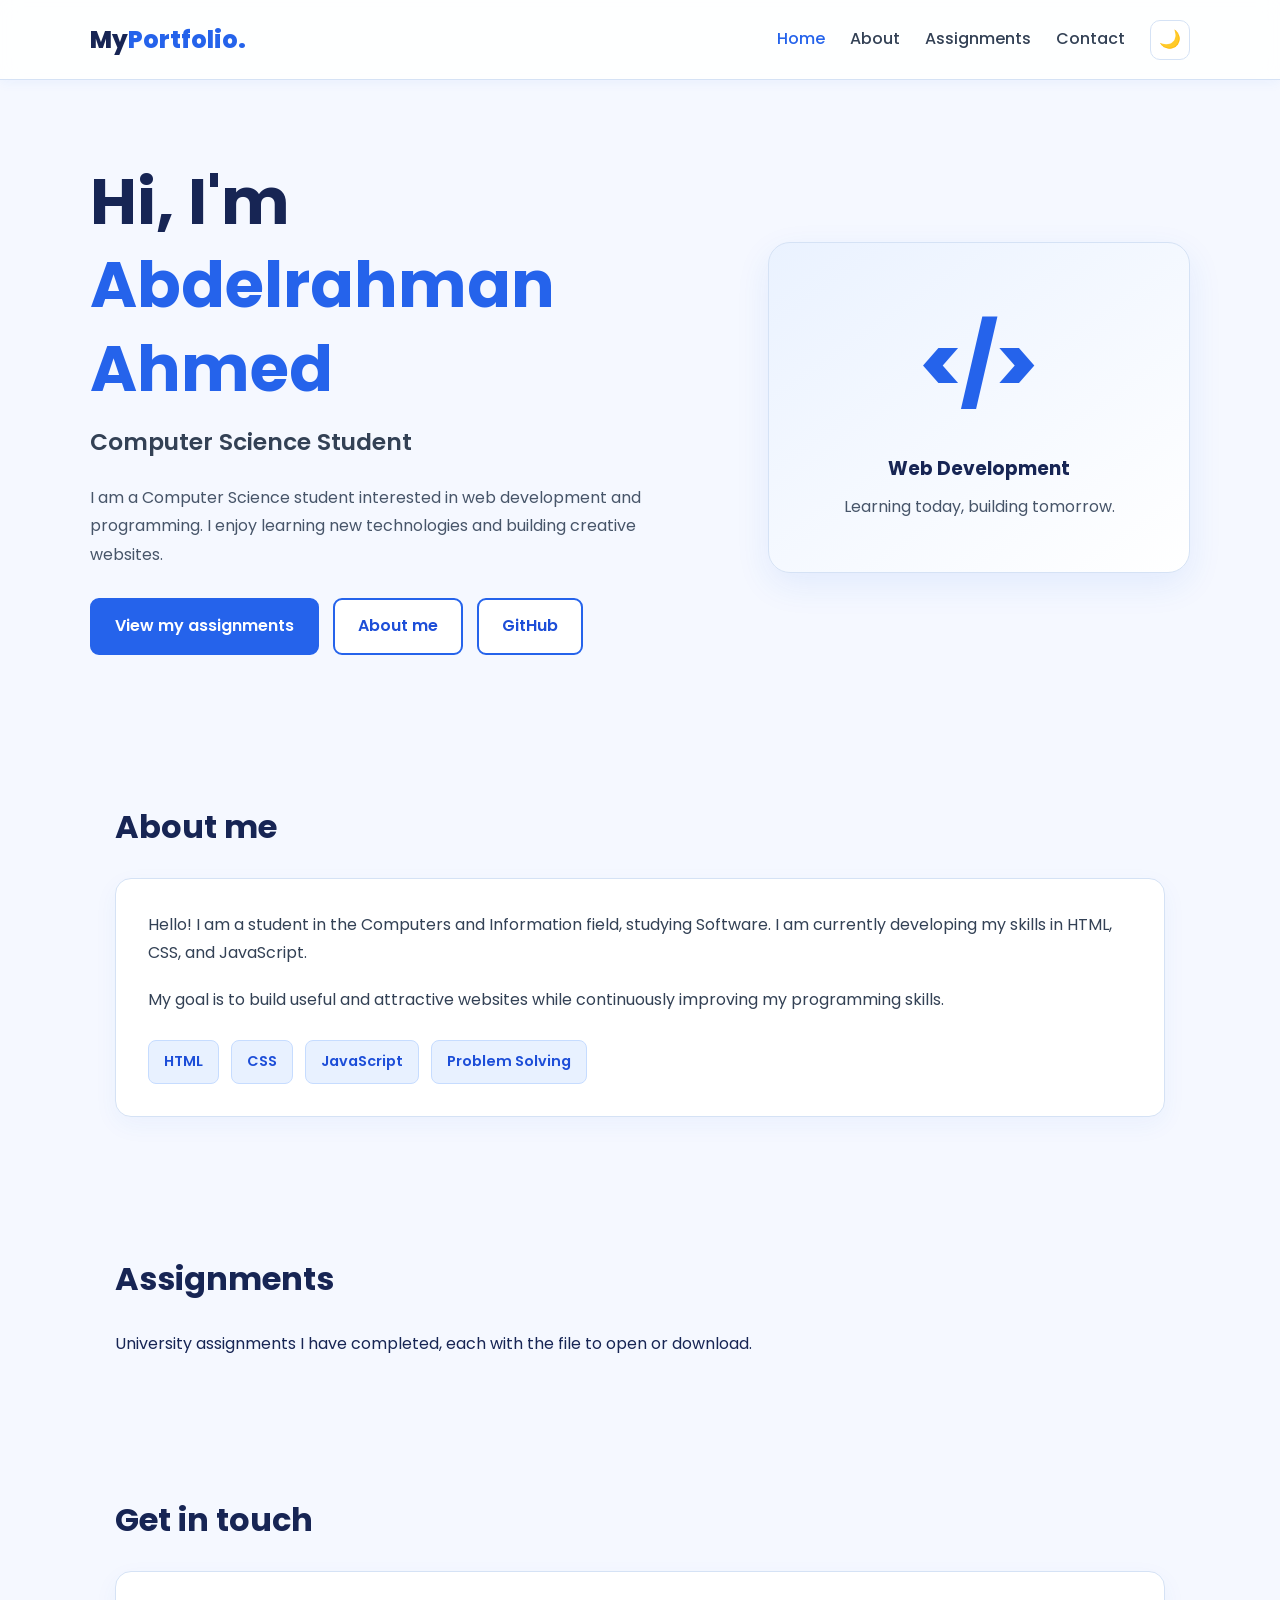
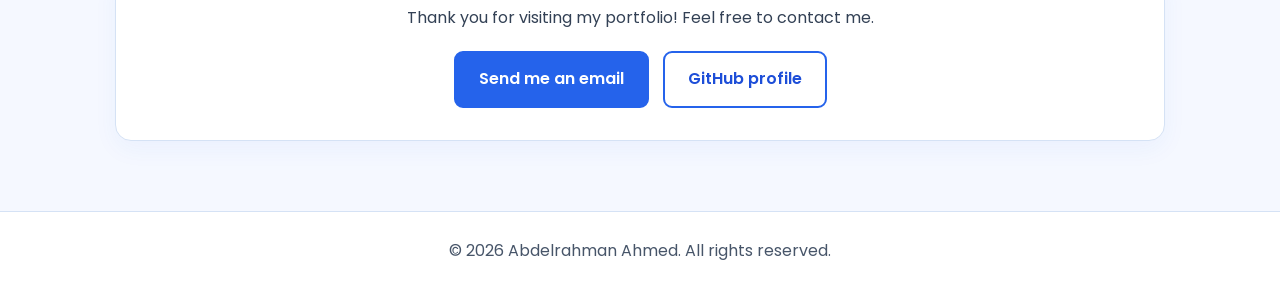
<file: index.html>
<!DOCTYPE html>
<html lang="en">
<head>
    <meta charset="UTF-8">
    <meta name="viewport" content="width=device-width, initial-scale=1.0">
    <title>Abdelrahman Ahmed | Web Developer</title>
    <meta name="description" content="Portfolio of Abdelrahman Ahmed, a Computer Science student learning web development with HTML, CSS and JavaScript.">
    <meta name="theme-color" content="#2563eb">
    <link rel="icon" href="data:image/svg+xml,<svg xmlns=%22http://www.w3.org/2000/svg%22 viewBox=%220 0 100 100%22><text y=%22.9em%22 font-size=%2290%22>💻</text></svg>">
    <link rel="preconnect" href="https://fonts.googleapis.com">
    <link rel="preconnect" href="https://fonts.gstatic.com" crossorigin>
    <link href="https://fonts.googleapis.com/css2?family=Poppins:wght@400;500;600;700;800&display=swap" rel="stylesheet">
    <script>
        try {
            if (localStorage.getItem("theme") === "dark") {
                document.documentElement.setAttribute("data-theme", "dark");
            }
        } catch (e) {}
    </script>
    <link rel="stylesheet" href="style.css">
</head>
<body>

    <header>
        <nav class="navbar">
            <a href="#home" class="logo">My<span>Portfolio.</span></a>

            <div class="nav-right">
                <ul class="nav-links">
                    <li><a href="#home">Home</a></li>
                    <li><a href="#about">About</a></li>
                    <li><a href="#assignments">Assignments</a></li>
                    <li><a href="#contact">Contact</a></li>
                </ul>

                <button id="themeToggle" class="theme-toggle" type="button" aria-label="Switch to dark mode" title="Dark mode">🌙</button>
            </div>
        </nav>
    </header>

    <main>
        <section id="home" class="hero">
            <div class="hero-content">

                <h1>Hi, I'm <span>Abdelrahman Ahmed</span></h1>

                <h2>Computer Science Student</h2>

                <p class="description">
                    I am a Computer Science student interested in web
                    development and programming. I enjoy learning new
                    technologies and building creative websites.
                </p>

                <div class="hero-buttons">
                    <a href="#assignments" class="btn">View my assignments</a>
                    <a href="#about" class="btn btn-outline">About me</a>
                    <a href="https://github.com/abdelrahman35253" class="btn btn-outline" target="_blank" rel="noopener">GitHub</a>
                </div>
            </div>

            <div class="hero-card">
                <div class="code-icon">&lt;/&gt;</div>
                <h3>Web Development</h3>
                <p>Learning today, building tomorrow.</p>
            </div>
        </section>

        <section id="about" class="section">
            <h2 class="section-title">About me</h2>

            <div class="about-card">
                <p>
                    Hello! I am a student in the Computers and Information
                    field, studying Software. I am currently developing
                    my skills in HTML, CSS, and JavaScript.
                </p>

                <p>
                    My goal is to build useful and attractive websites
                    while continuously improving my programming skills.
                </p>

                <div class="skills">
                    <span>HTML</span>
                    <span>CSS</span>
                    <span>JavaScript</span>
                    <span>Problem Solving</span>
                </div>
            </div>
        </section>

        <section id="assignments" class="section tasks-section">
            <h2 class="section-title">Assignments</h2>
            <p class="section-intro">University assignments I have completed, each with the file to open or download.</p>

            <div class="projects" id="assignments-grid">
            </div>
        </section>

        <section id="contact" class="section contact-section">
            <h2 class="section-title">Get in touch</h2>

            <div class="about-card contact-card">
                <p>
                    Thank you for visiting my portfolio!
                    Feel free to contact me.
                </p>

                <div class="contact-actions">
                    <a href="mailto:body76431@gmail.com" class="btn">Send me an email</a>
                    <a href="https://github.com/abdelrahman35253" class="btn btn-outline" target="_blank" rel="noopener">GitHub profile</a>
                </div>
            </div>
        </section>
    </main>

    <footer>
        <p>&copy; <span id="year"></span> Abdelrahman Ahmed. All rights reserved.</p>
    </footer>

    <button id="topButton" title="Back to top" aria-label="Back to top">
        &uarr;
    </button>

    <script src="script.js"></script>
</body>
</html>
</file>
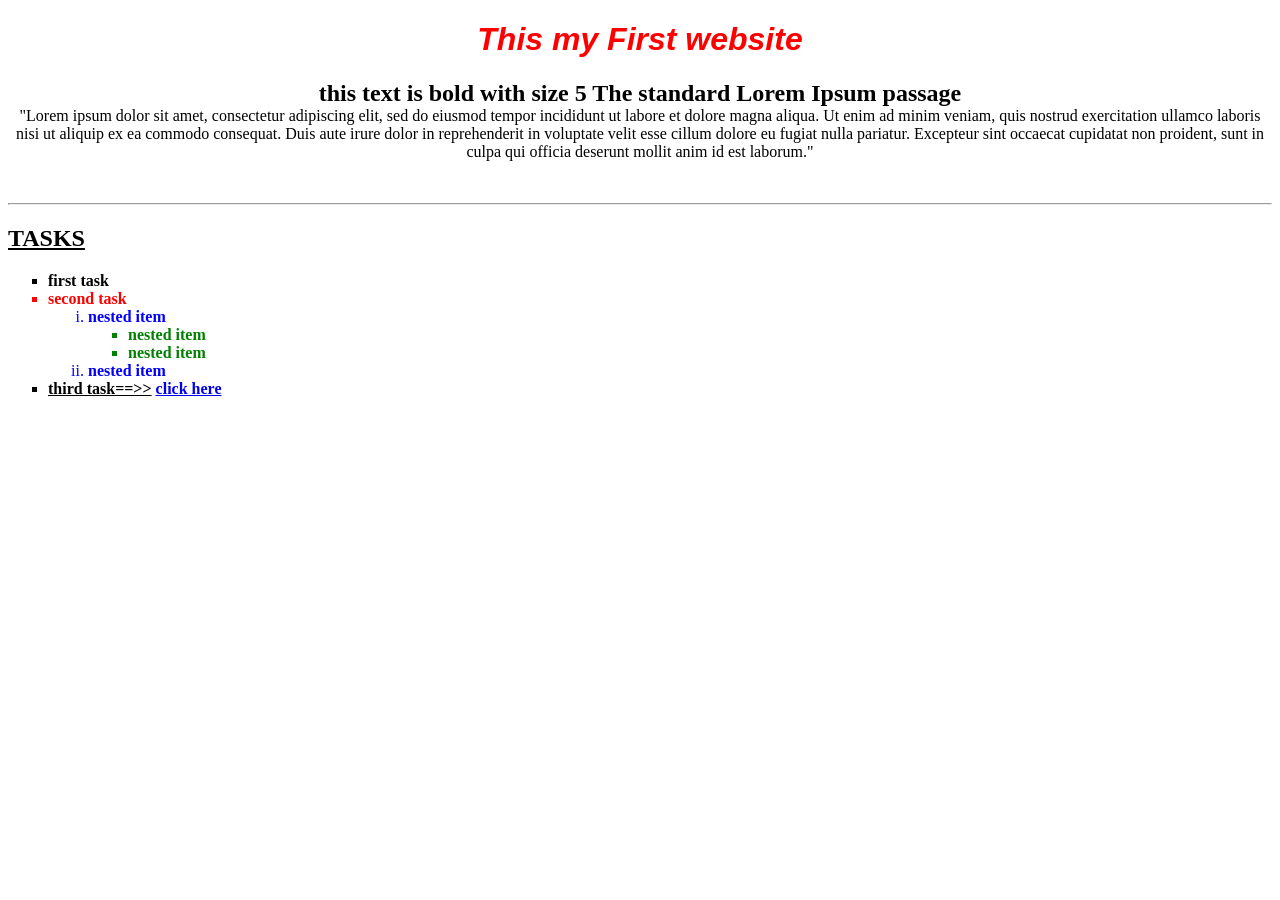
<file: assignments/web assignment 1/Index.html>
<!DOCTYPE html>
<html>

<head>
    <title>My index</title>
</head>

<body>

    <h1 align="center" style="color: red; font-style: italic; font-family: Arial;">This my First website</h1>


    <p align="center">
        <font size="5"><b>this text is bold with size 5 The standard Lorem Ipsum passage</b></font>
        <br>
        "Lorem ipsum dolor sit amet, consectetur adipiscing elit, sed do eiusmod tempor incididunt ut labore et dolore
        magna aliqua. Ut enim ad minim veniam, quis nostrud exercitation ullamco laboris nisi ut aliquip ex ea commodo
        consequat. Duis aute irure dolor in reprehenderit in voluptate velit esse cillum dolore eu fugiat nulla
        pariatur. Excepteur sint occaecat cupidatat non proident, sunt in culpa qui officia deserunt mollit anim id est
        laborum."
    </p>

    <br>
    <hr>


    <h2><u style="font-family: fantasy;">TASKS</u></h2>


    <ul type="square">
        <li><b>first task</b></li>

        <li style="color: red;"><b>second task</b>

            <ol type="i" style="color: blue;">
                <li><b>nested item</b>


                    <ul type="square" style="color: green;">
                        <li><b>nested item</b></li>
                        <li><b>nested item</b></li>
                    </ul>
                </li>
                <li><b>nested item</b></li>
            </ol>
        </li>

        <li><b><u>third task==>></u></b> <a href="page2.html#end"><b>click here</b></a></li>
    </ul>

</body>

</html>
</file>
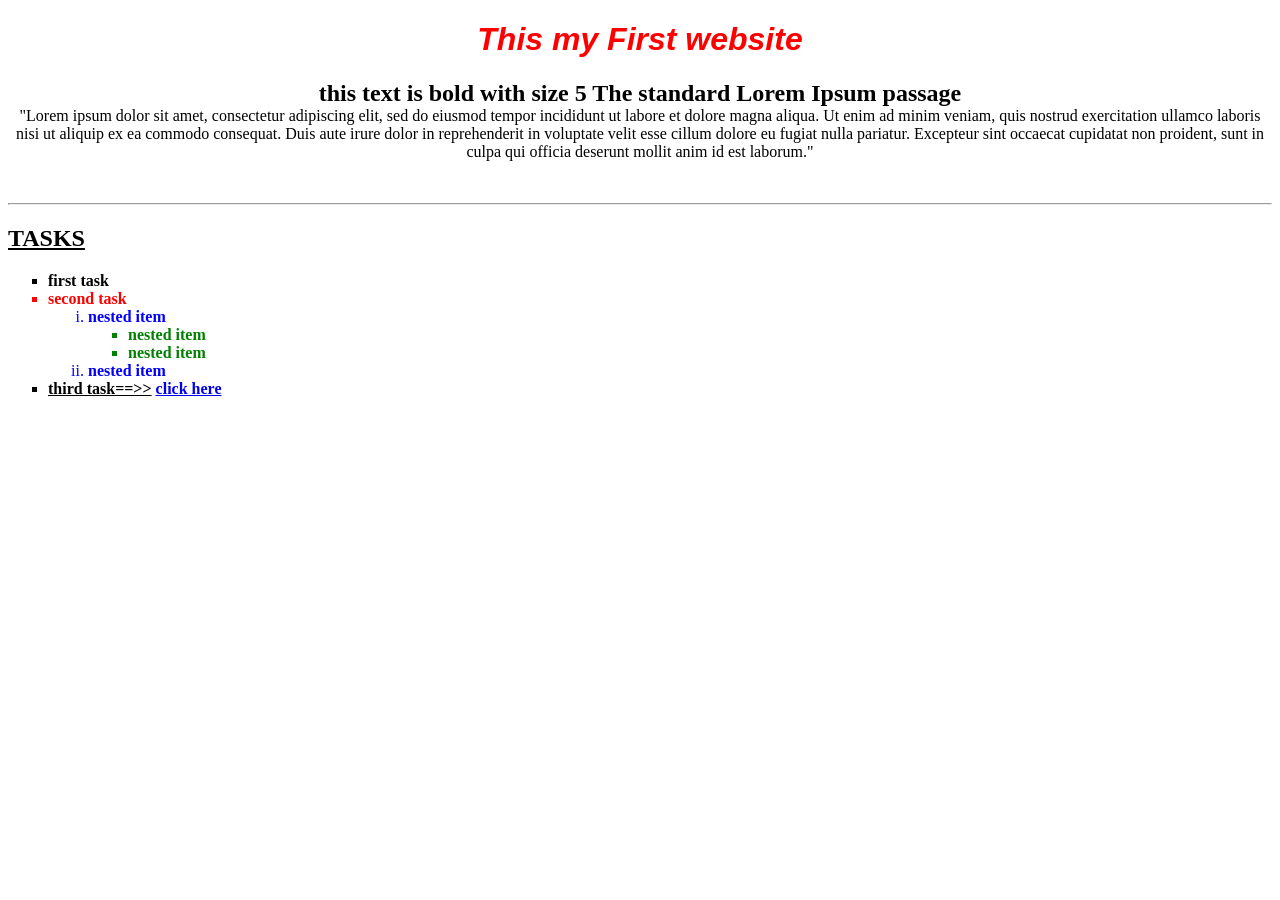
<file: assignments/web assignment 1/index.html>
<!DOCTYPE html>
<html>

<head>
    <title>My index</title>
</head>

<body>

    <h1 align="center" style="color: red; font-style: italic; font-family: Arial;">This my First website</h1>


    <p align="center">
        <font size="5"><b>this text is bold with size 5 The standard Lorem Ipsum passage</b></font>
        <br>
        "Lorem ipsum dolor sit amet, consectetur adipiscing elit, sed do eiusmod tempor incididunt ut labore et dolore
        magna aliqua. Ut enim ad minim veniam, quis nostrud exercitation ullamco laboris nisi ut aliquip ex ea commodo
        consequat. Duis aute irure dolor in reprehenderit in voluptate velit esse cillum dolore eu fugiat nulla
        pariatur. Excepteur sint occaecat cupidatat non proident, sunt in culpa qui officia deserunt mollit anim id est
        laborum."
    </p>

    <br>
    <hr>


    <h2><u style="font-family: fantasy;">TASKS</u></h2>


    <ul type="square">
        <li><b>first task</b></li>

        <li style="color: red;"><b>second task</b>

            <ol type="i" style="color: blue;">
                <li><b>nested item</b>


                    <ul type="square" style="color: green;">
                        <li><b>nested item</b></li>
                        <li><b>nested item</b></li>
                    </ul>
                </li>
                <li><b>nested item</b></li>
            </ol>
        </li>

        <li><b><u>third task==>></u></b> <a href="page2.html#end"><b>click here</b></a></li>
    </ul>

</body>

</html>
</file>
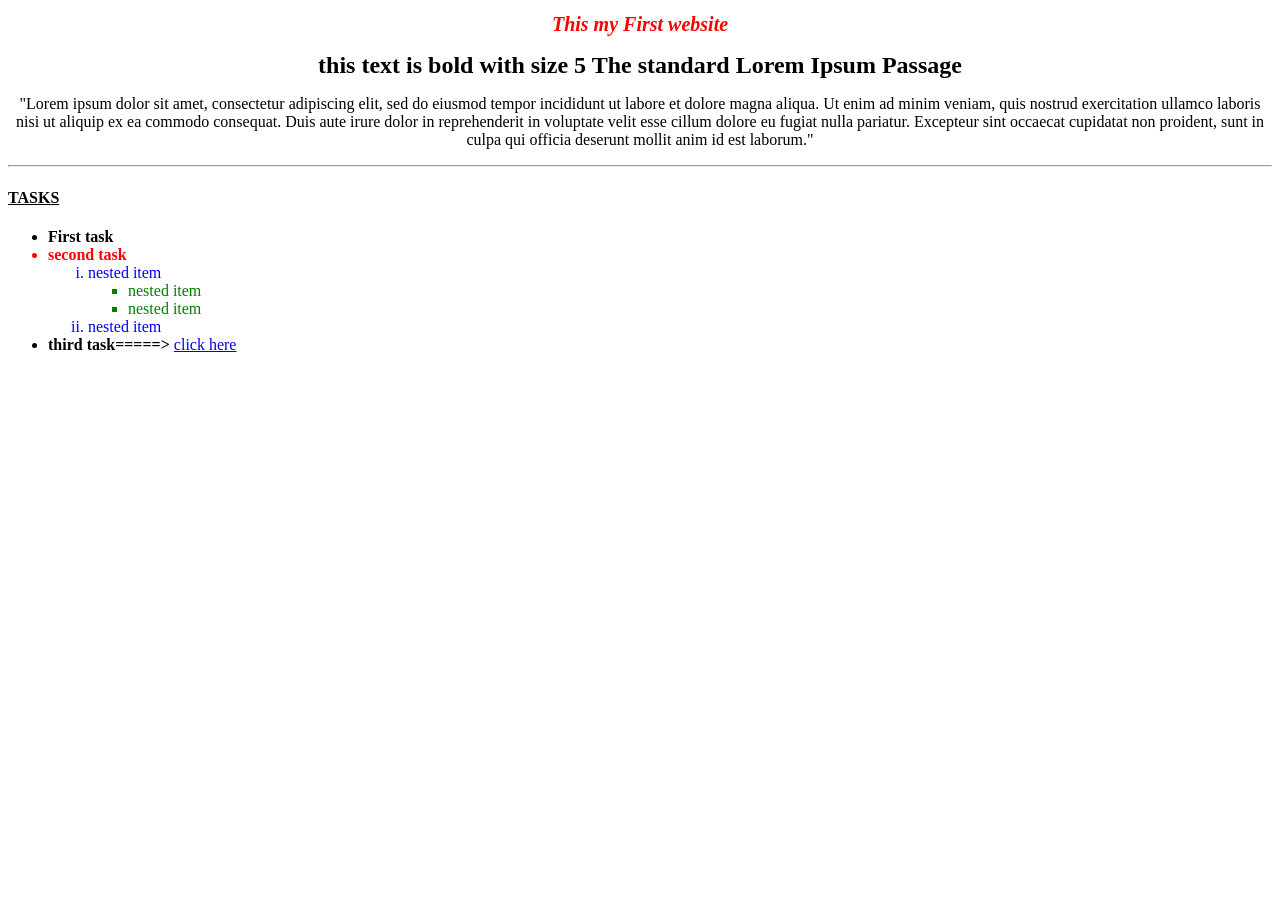
<file: assignments/web assignment 2/index.html>
<!DOCTYPE html>
<html lang="en">
<head>
  <meta charset="UTF-8">
  <title>My First Website</title>
</head>
<body>

  <h1 style="color:red; font-style:italic; text-align:center; font-size:20px;">
    This my First website
  </h1>

  <p style="text-align:center;">
    <b><font size="5">this text is bold with size 5 The standard Lorem Ipsum Passage</font></b>
  </p>

  <p style="text-align:center;">
    "Lorem ipsum dolor sit amet, consectetur adipiscing elit, sed do eiusmod tempor
    incididunt ut labore et dolore magna aliqua. Ut enim ad minim veniam, quis nostrud
    exercitation ullamco laboris nisi ut aliquip ex ea commodo consequat. Duis aute irure
    dolor in reprehenderit in voluptate velit esse cillum dolore eu fugiat nulla pariatur.
    Excepteur sint occaecat cupidatat non proident, sunt in culpa qui officia deserunt
    mollit anim id est laborum."
  </p>

  <hr>

  <h4><u>TASKS</u></h4>

  <ul>
    <li><b>First task</b></li>

    <li style="color:red;">
      <b>second task</b>
      <ol type="i" style="color:blue;">
        <li>
          nested item
          <ul style="color:green;">
            <li>nested item</li>
            <li>nested item</li>
          </ul>
        </li>
        <li>nested item</li>
      </ol>
    </li>

    <li>
      <b>third task=====></b>
      <a href="page2.html#end">click here</a>
    </li>
  </ul>

</body>
</html>
</file>
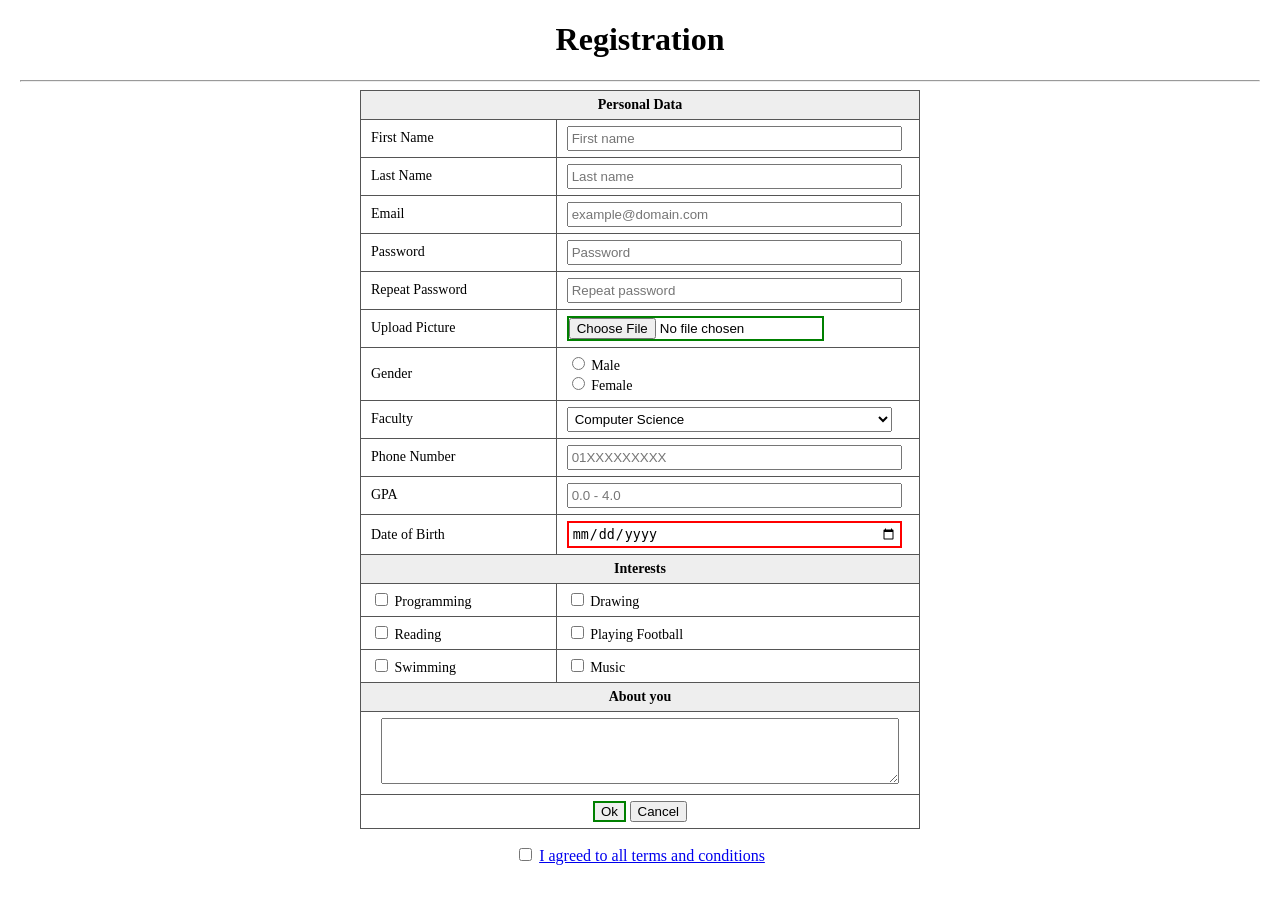
<file: assignments/web assignment 3/index.html>
<!DOCTYPE html>
<html lang="en">
<head>
  <meta charset="UTF-8">
  <meta name="viewport" content="width=device-width, initial-scale=1">
  <title>Registration</title>
  <style>
    body { font-family: "Times New Roman", serif; margin: 20px; }
    h1 { text-align: center; }
    table { margin: 0 auto; border-collapse: collapse; width: 560px; max-width: 100%; }
    th, td { border: 1px solid #555; padding: 6px 10px; font-size: 14px; }
    th { background: #eee; text-align: center; }
    td.label { width: 35%; }
    input[type=text], input[type=email], input[type=password], input[type=tel],
    input[type=number], input[type=date], select { width: 95%; padding: 3px; }
    textarea { width: 95%; }
    .center { text-align: center; }
    input:invalid:not(:placeholder-shown) { border: 2px solid red; }
    input:valid:not(:placeholder-shown) { border: 2px solid green; }
  </style>
</head>
<body>
  <h1>Registration</h1>
  <hr>
  <form action="Thankyou.html" method="get">
    <input type="hidden" name="userId" value="1001">

    <table>
      <tr><th colspan="2">Personal Data</th></tr>

      <tr>
        <td class="label"><label for="fname">First Name</label></td>
        <td><input type="text" id="fname" name="firstName" placeholder="First name"
             required pattern="[A-Za-z\u0600-\u06FF]+" title="Letters only (no numbers, spaces or symbols)"></td>
      </tr>
      <tr>
        <td class="label"><label for="lname">Last Name</label></td>
        <td><input type="text" id="lname" name="lastName" placeholder="Last name"
             required pattern="[A-Za-z\u0600-\u06FF]+" title="Letters only (no numbers, spaces or symbols)"></td>
      </tr>
      <tr>
        <td class="label"><label for="email">Email</label></td>
        <td><input type="email" id="email" name="email" placeholder="example@domain.com"
             required pattern="[^\s@]+@[^\s@]+\.[A-Za-z]{2,}" title="Enter a valid email, e.g. name@example.com"></td>
      </tr>
      <tr>
        <td class="label"><label for="pass">Password</label></td>
        <td><input type="password" id="pass" name="password" placeholder="Password" required
             pattern="(?=.*[a-z])(?=.*[A-Z])(?=.*[0-9])(?=.*[^A-Za-z0-9]).{8,}"
             title="At least 8 characters with one uppercase, one lowercase, one number and one special character"></td>
      </tr>
      <tr>
        <td class="label"><label for="pass2">Repeat Password</label></td>
        <td><input type="password" id="pass2" name="repeatPassword" placeholder="Repeat password" required
             pattern="(?=.*[a-z])(?=.*[A-Z])(?=.*[0-9])(?=.*[^A-Za-z0-9]).{8,}"
             title="At least 8 characters with one uppercase, one lowercase, one number and one special character"></td>
      </tr>
      <tr>
        <td class="label"><label for="pic">Upload Picture</label></td>
        <td><input type="file" id="pic" name="picture" accept="image/*"></td>
      </tr>
      <tr>
        <td class="label">Gender</td>
        <td>
          <input type="radio" id="male" name="gender" value="male" required>
          <label for="male">Male</label><br>
          <input type="radio" id="female" name="gender" value="female">
          <label for="female">Female</label>
        </td>
      </tr>
      <tr>
        <td class="label"><label for="faculty">Faculty</label></td>
        <td>
          <select id="faculty" name="faculty">
            <option>Computer Science</option>
            <option>Engineering</option>
            <option>Medicine</option>
            <option>Pharmacy</option>
            <option>Commerce</option>
            <option>Law</option>
            <option>Arts</option>
          </select>
        </td>
      </tr>
      <tr>
        <td class="label"><label for="phone">Phone Number</label></td>
        <td><input type="tel" id="phone" name="phone" placeholder="01XXXXXXXXX" maxlength="11"
             required pattern="01[0125][0-9]{8}" title="Egyptian number: 11 digits starting with 010, 011, 012 or 015"></td>
      </tr>
      <tr>
        <td class="label"><label for="gpa">GPA</label></td>
        <td><input type="number" id="gpa" name="gpa" placeholder="0.0 - 4.0"
             min="0" max="4" step="0.1" required title="Between 0.0 and 4.0, in steps of 0.1"></td>
      </tr>
      <tr>
        <td class="label"><label for="dob">Date of Birth</label></td>
        <td><input type="date" id="dob" name="dob" required></td>
      </tr>

      <tr><th colspan="2">Interests</th></tr>
      <tr>
        <td><input type="checkbox" id="i1" name="interests" value="programming"> <label for="i1">Programming</label></td>
        <td><input type="checkbox" id="i2" name="interests" value="drawing"> <label for="i2">Drawing</label></td>
      </tr>
      <tr>
        <td><input type="checkbox" id="i3" name="interests" value="reading"> <label for="i3">Reading</label></td>
        <td><input type="checkbox" id="i4" name="interests" value="football"> <label for="i4">Playing Football</label></td>
      </tr>
      <tr>
        <td><input type="checkbox" id="i5" name="interests" value="swimming"> <label for="i5">Swimming</label></td>
        <td><input type="checkbox" id="i6" name="interests" value="music"> <label for="i6">Music</label></td>
      </tr>

      <tr><th colspan="2">About you</th></tr>
      <tr>
        <td colspan="2" class="center"><textarea name="about" rows="4" aria-label="About you"></textarea></td>
      </tr>

      <tr>
        <td colspan="2" class="center">
          <input type="submit" value="Ok">
          <input type="reset" value="Cancel">
        </td>
      </tr>
    </table>

    <p class="center">
      <input type="checkbox" id="terms" name="terms" required>
      <a href="terms.html" target="_blank" rel="noopener">I agreed to all terms and conditions</a>
    </p>
  </form>
</body>
</html>
</file>
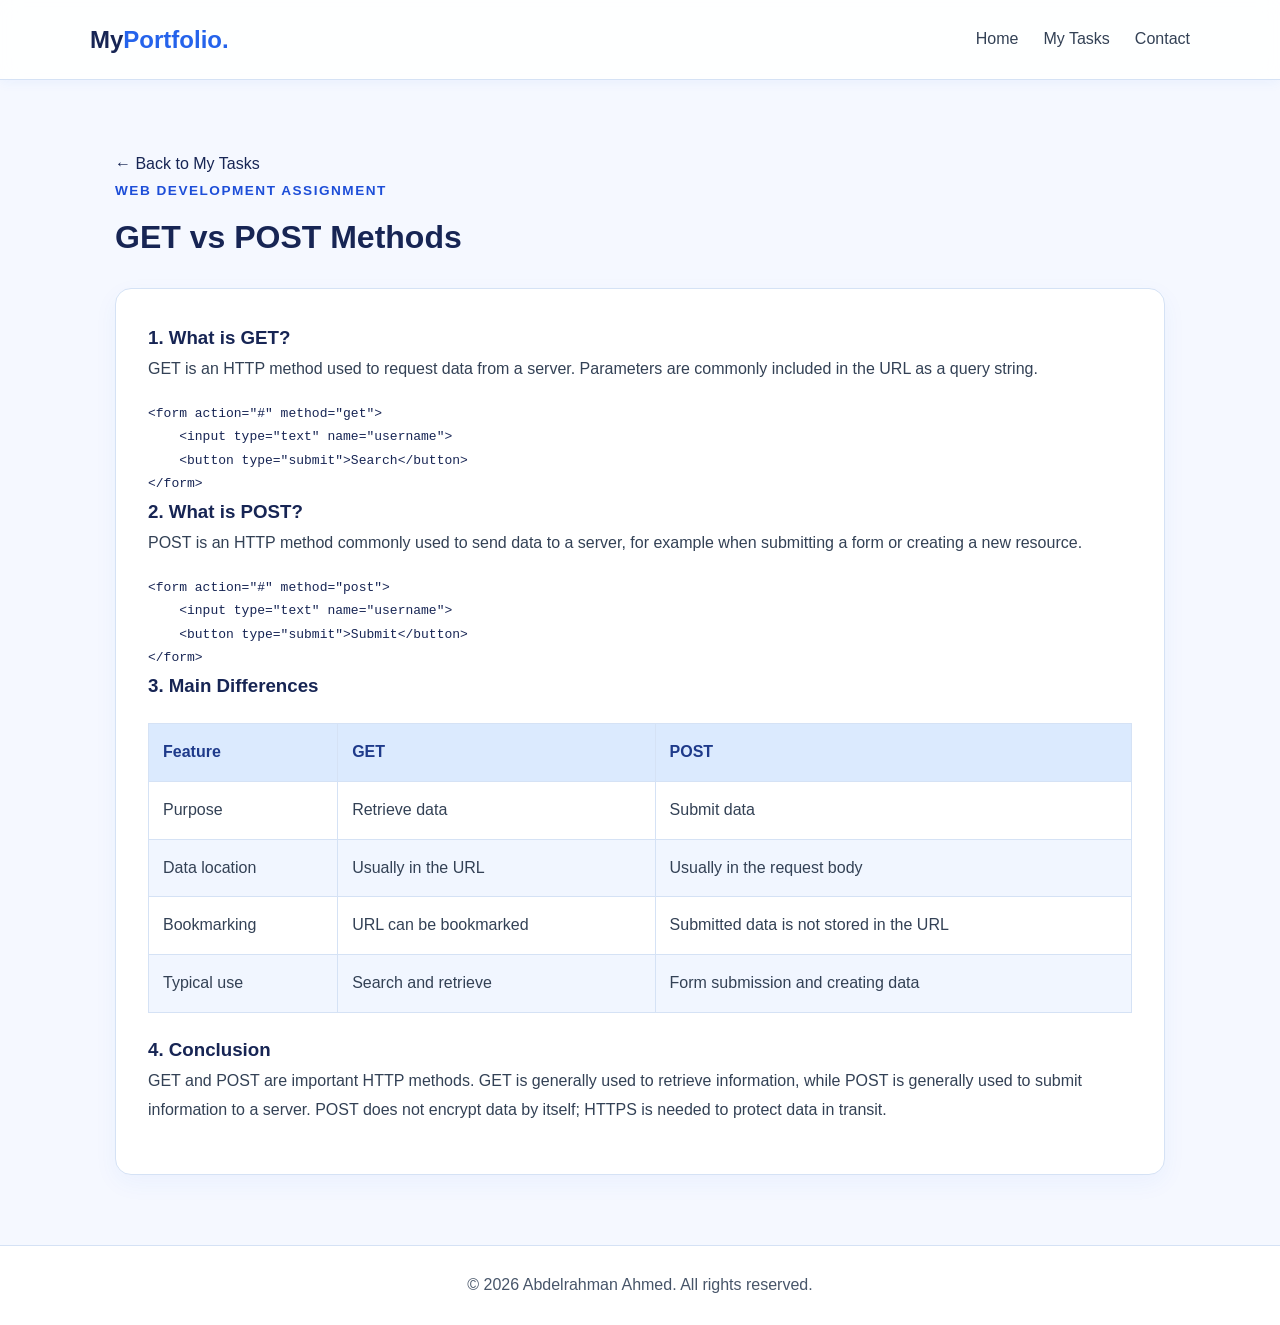
<file: assignments/get-post.html>
<!DOCTYPE html>
<html lang="en">
<head>
    <meta charset="UTF-8">
    <meta name="viewport" content="width=device-width, initial-scale=1.0">
    <title>GET vs POST Methods | My Portfolio</title>
    <link rel="stylesheet" href="../style.css">
</head>
<body>
    <header>
        <nav class="navbar">
            <a href="../index.html" class="logo">My<span>Portfolio.</span></a>
            <ul class="nav-links">
                <li><a href="../index.html#home">Home</a></li>
                <li><a href="../index.html#tasks">My Tasks</a></li>
                <li><a href="../index.html#contact">Contact</a></li>
            </ul>
        </nav>
    </header>

    <main>
        <section class="section assignment-content">
            <a href="../index.html#tasks" class="back-link">&larr; Back to My Tasks</a>
            <p class="section-label">WEB DEVELOPMENT ASSIGNMENT</p>
            <h2 class="section-title">GET vs POST Methods</h2>

            <div class="about-card">
                <h3>1. What is GET?</h3>
                <p>
                    GET is an HTTP method used to request data from
                    a server. Parameters are commonly included in
                    the URL as a query string.
                </p>

                <pre><code>&lt;form action="#" method="get"&gt;
    &lt;input type="text" name="username"&gt;
    &lt;button type="submit"&gt;Search&lt;/button&gt;
&lt;/form&gt;</code></pre>

                <h3>2. What is POST?</h3>
                <p>
                    POST is an HTTP method commonly used to send data
                    to a server, for example when submitting a form
                    or creating a new resource.
                </p>

                <pre><code>&lt;form action="#" method="post"&gt;
    &lt;input type="text" name="username"&gt;
    &lt;button type="submit"&gt;Submit&lt;/button&gt;
&lt;/form&gt;</code></pre>

                <h3>3. Main Differences</h3>

                <div class="table-container">
                    <table>
                        <thead>
                            <tr>
                                <th>Feature</th>
                                <th>GET</th>
                                <th>POST</th>
                            </tr>
                        </thead>

                        <tbody>
                            <tr>
                                <td>Purpose</td>
                                <td>Retrieve data</td>
                                <td>Submit data</td>
                            </tr>
                            <tr>
                                <td>Data location</td>
                                <td>Usually in the URL</td>
                                <td>Usually in the request body</td>
                            </tr>
                            <tr>
                                <td>Bookmarking</td>
                                <td>URL can be bookmarked</td>
                                <td>Submitted data is not stored in the URL</td>
                            </tr>
                            <tr>
                                <td>Typical use</td>
                                <td>Search and retrieve</td>
                                <td>Form submission and creating data</td>
                            </tr>
                        </tbody>
                    </table>
                </div>

                <h3>4. Conclusion</h3>
                <p>
                    GET and POST are important HTTP methods. GET is
                    generally used to retrieve information, while POST
                    is generally used to submit information to a server.
                    POST does not encrypt data by itself; HTTPS is
                    needed to protect data in transit.
                </p>
            </div>
        </section>
    </main>

    <footer>
        <p>&copy; <span id="year"></span> Abdelrahman Ahmed. All rights reserved.</p>
    </footer>

    <script>document.getElementById("year").textContent = new Date().getFullYear();</script>
</body>
</html>
</file>
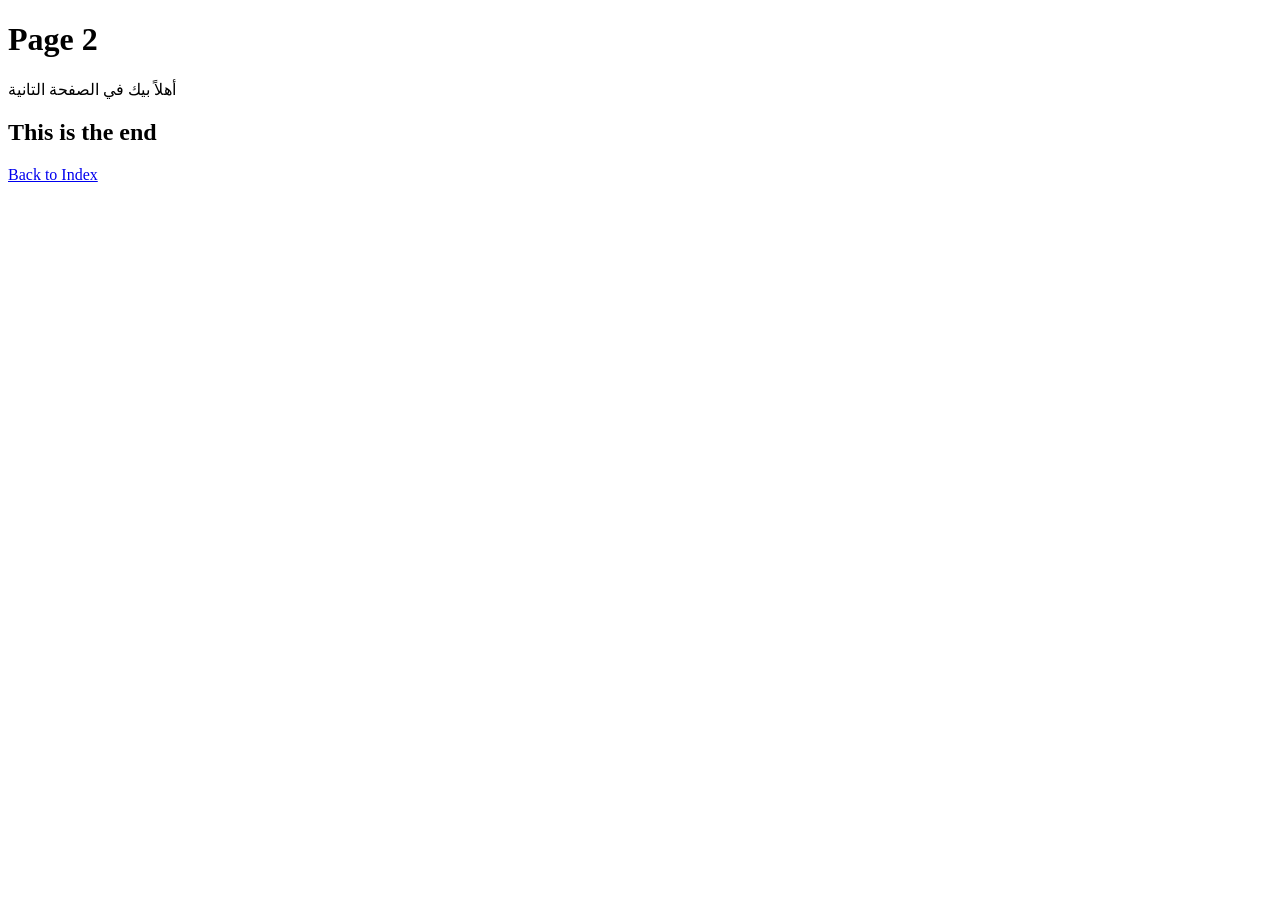
<file: assignments/web assignment 1/page2.html>
<!DOCTYPE html>
<html>
<head>
    <title>page2</title>
</head>
<body>
    <h1>Page 2</h1>
    <p>أهلاً بيك في الصفحة التانية</p>
    <h2 id="end">This is the end</h2>
    <a href="Index.html">Back to Index</a>
</body>
</html>
</file>
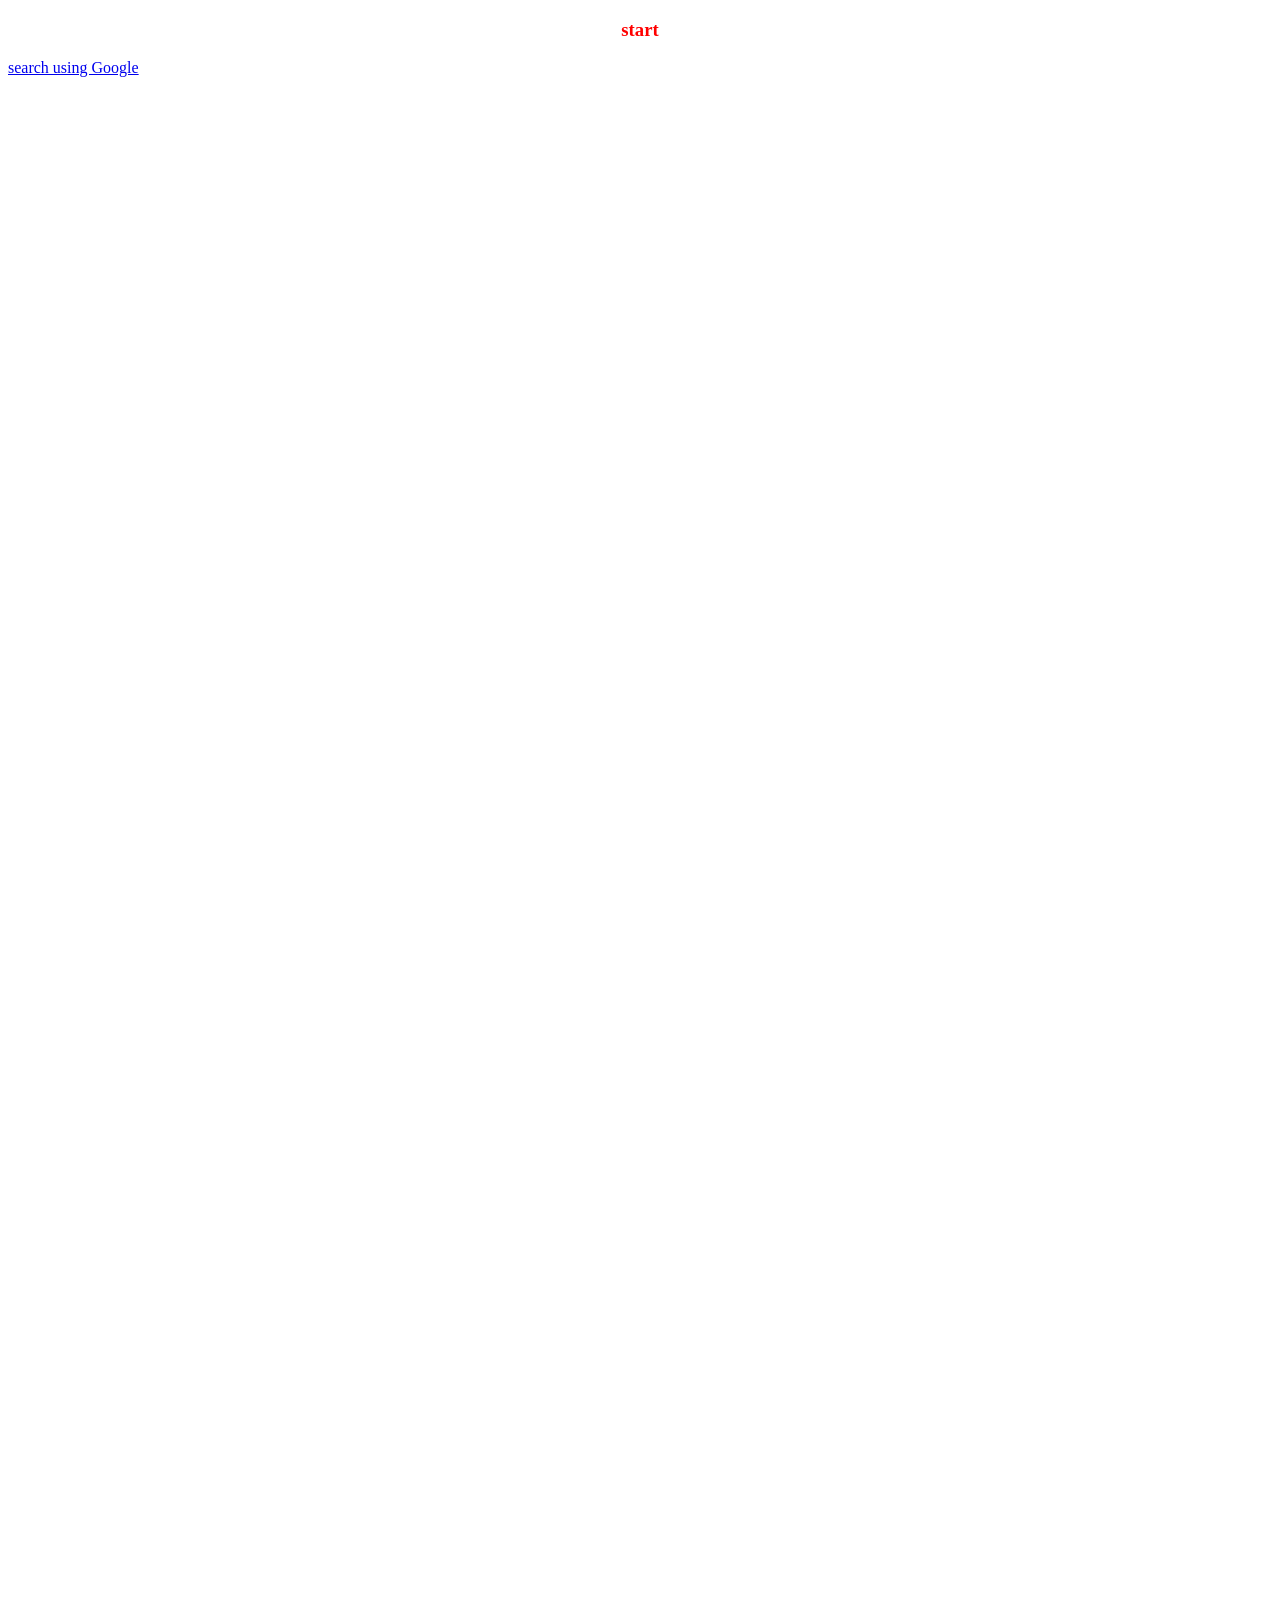
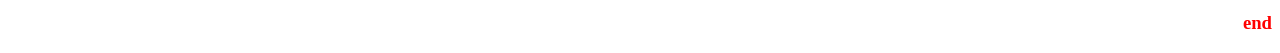
<file: assignments/web assignment 2/page2.html>
<!DOCTYPE html>
<html lang="en">
<head>
  <meta charset="UTF-8">
  <title>Page 2</title>
</head>
<body>

  <h3 style="color:red; text-align:center;">start</h3>

  <p>
    <a href="https://www.google.com" target="_blank">search using Google</a>
  </p>

 
  <div style="height:1500px;"></div>

  <h3 id="end" style="color:red; text-align:right;">end</h3>

</body>
</html>
</file>
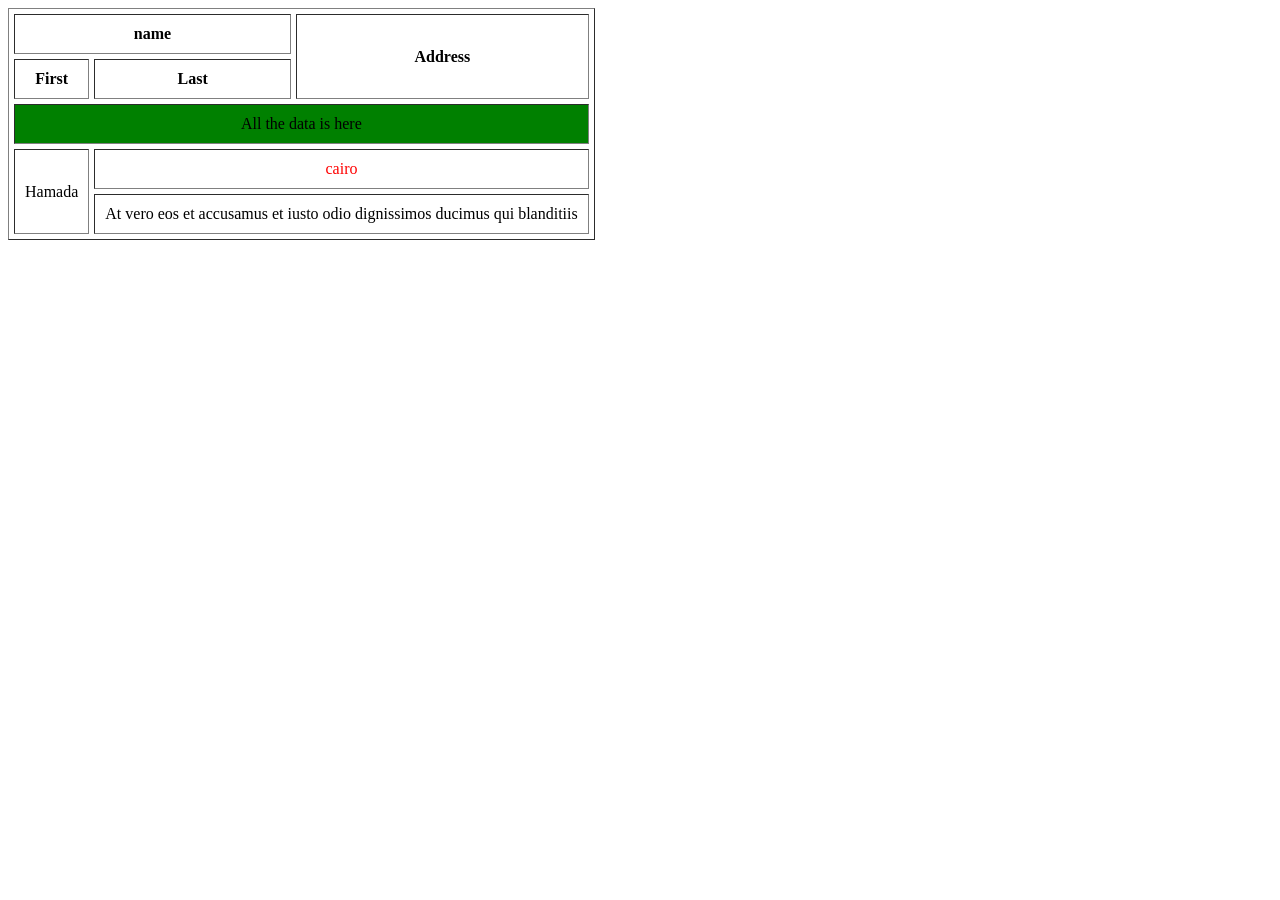
<file: assignments/web assignment 2/table.html>
<!DOCTYPE html>
<html lang="en">
<head>
  <meta charset="UTF-8">
  <title>Table</title>
</head>
<body>

  <table border="1" cellpadding="10" cellspacing="5" style="text-align:center;">
    <tr>
      <th colspan="2">name</th>
      <th rowspan="2">Address</th>
    </tr>
    <tr>
      <th>First</th>
      <th>Last</th>
    </tr>
    <tr>
      <td colspan="3" style="background-color:green;">All the data is here</td>
    </tr>
    <tr>
      <td rowspan="2">Hamada</td>
      <td colspan="2" style="color:red;">cairo</td>
    </tr>
    <tr>
      <td colspan="2">
        At vero eos et accusamus et iusto odio dignissimos ducimus qui blanditiis
      </td>
    </tr>
  </table>

</body>
</html>
</file>
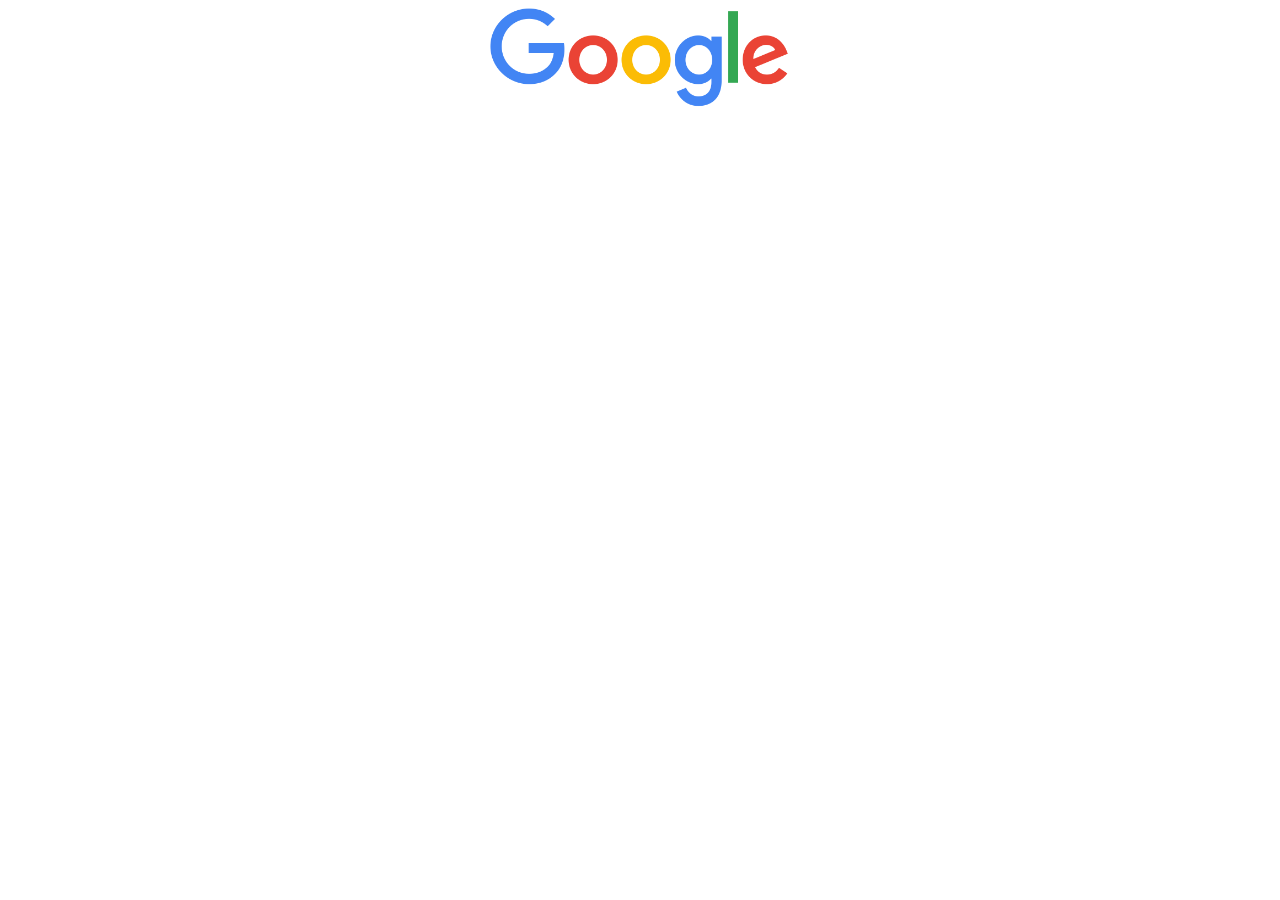
<file: assignments/web assignment 2/task3.html>
<!DOCTYPE html>
<html lang="en">
<head>
  <meta charset="UTF-8">
  <title>My Lab</title>
  <link rel="icon" type="image/png" href="favicon.png">
</head>
<body style="text-align:center;">

  <a href="https://www.google.com" target="_blank">
    <img src="google-logo.png" alt="Google" width="300">
  </a>

</body>
</html>
</file>
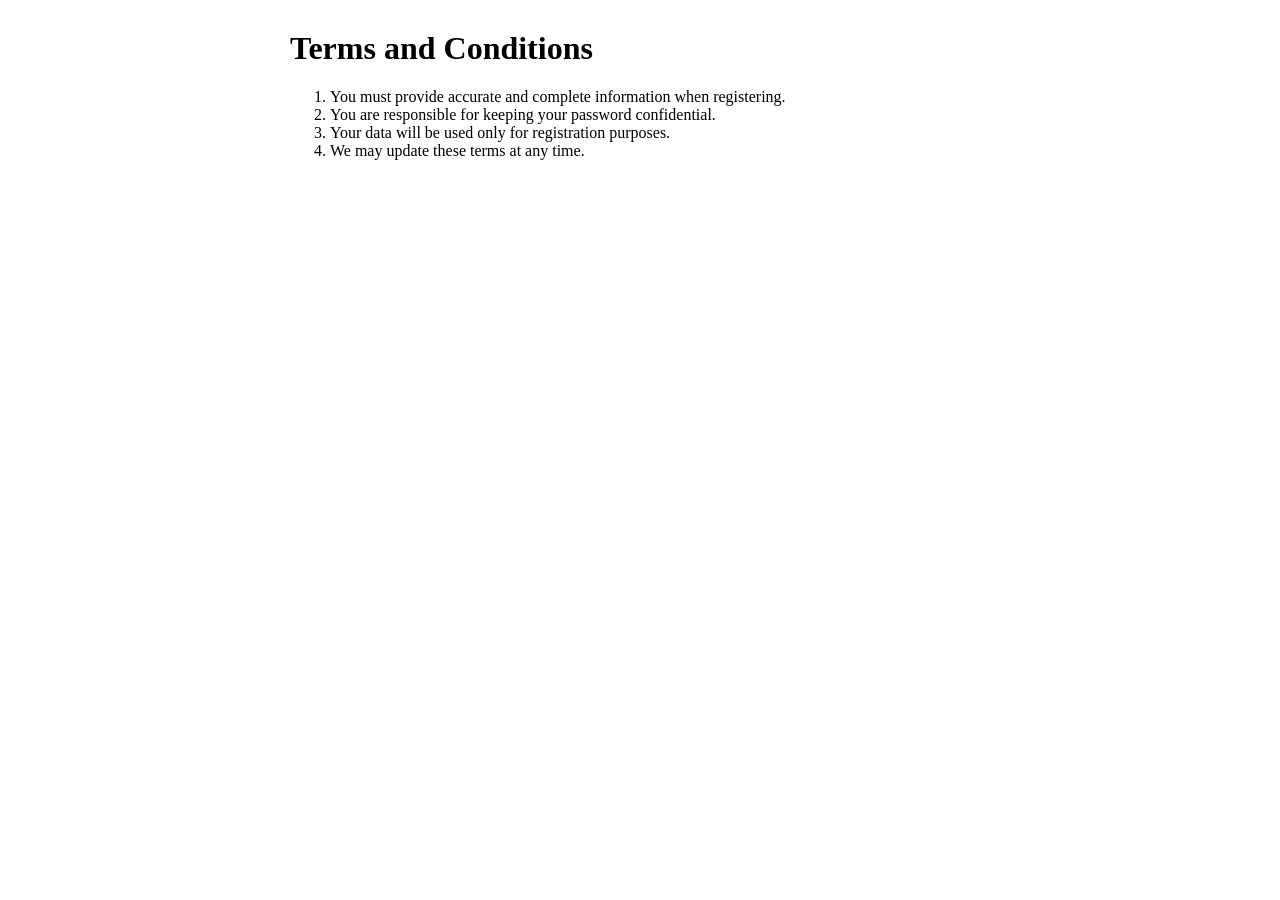
<file: assignments/web assignment 3/terms.html>
<!DOCTYPE html>
<html lang="en">
<head>
  <meta charset="UTF-8">
  <meta name="viewport" content="width=device-width, initial-scale=1">
  <title>Terms and Conditions</title>
  <style>body { font-family: "Times New Roman", serif; max-width: 700px; margin: 30px auto; }</style>
</head>
<body>
  <h1>Terms and Conditions</h1>
  <ol>
    <li>You must provide accurate and complete information when registering.</li>
    <li>You are responsible for keeping your password confidential.</li>
    <li>Your data will be used only for registration purposes.</li>
    <li>We may update these terms at any time.</li>
  </ol>
</body>
</html>
</file>
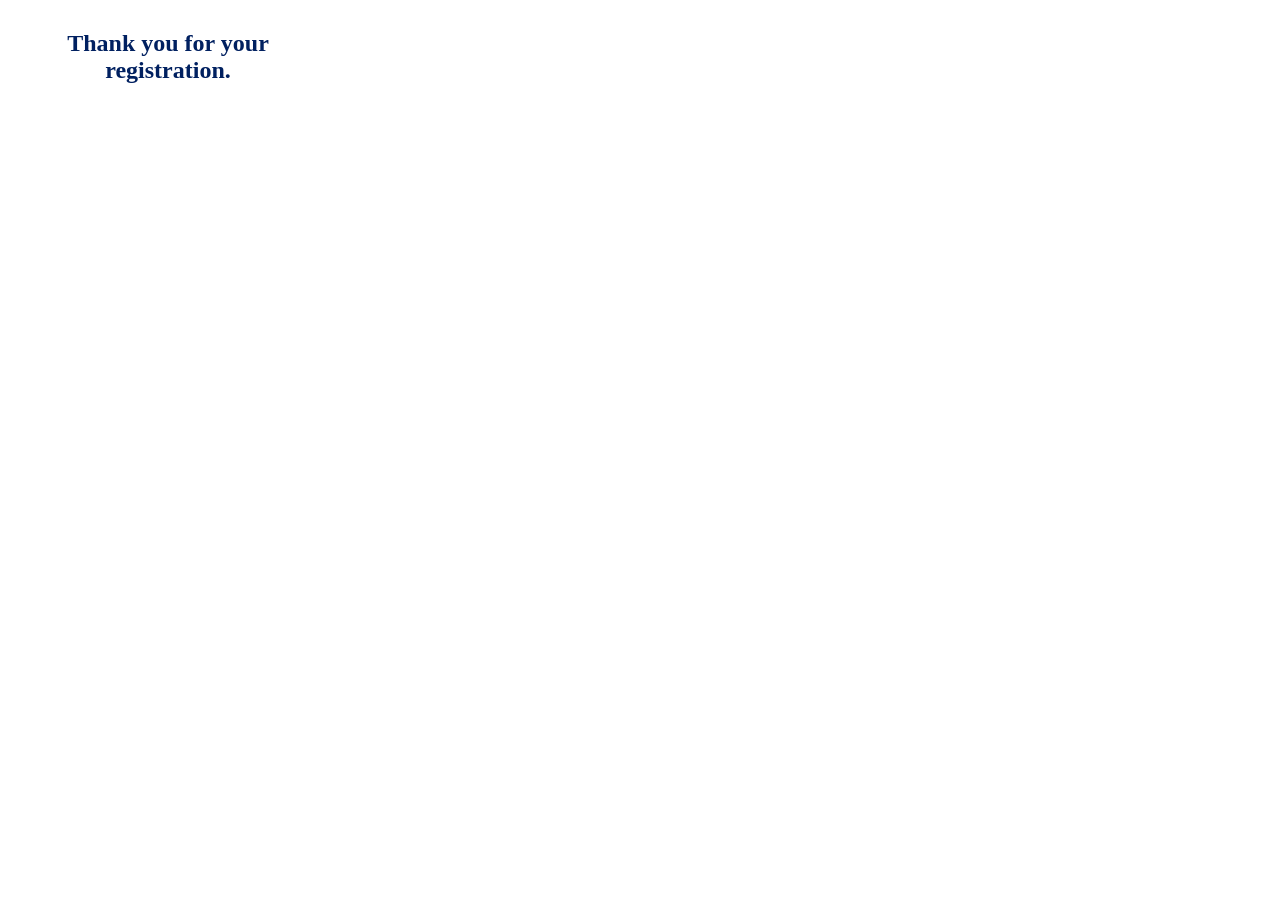
<file: assignments/web assignment 3/Thankyou.html>
<!DOCTYPE html>
<html lang="en">
<head>
  <meta charset="UTF-8">
  <meta name="viewport" content="width=device-width, initial-scale=1">
  <title>Thank You</title>
  <style>
    body { font-family: "Times New Roman", serif; }
    h2 { color: #002060; width: 260px; text-align: center; margin: 30px; }
  </style>
</head>
<body>
  <h2>Thank you for your registration.</h2>
</body>
</html>
</file>
<file: style.css>
:root {
    --bg: #f5f8ff;
    --card: #ffffff;
    --text: #172554;
    --muted: #475569;
    --accent: #2563eb;
    --accent-light: #dbeafe;
    --border: #d5e2f5;
}

* {
    margin: 0;
    padding: 0;
    box-sizing: border-box;
    scroll-behavior: smooth;
}

body {
    font-family: 'Poppins', Arial, sans-serif;
    background: var(--bg);
    color: var(--text);
    line-height: 1.8;
}

a {
    color: inherit;
    text-decoration: none;
}

header {
    position: sticky;
    top: 0;
    z-index: 100;
    background: rgba(255, 255, 255, 0.88);
    backdrop-filter: blur(10px);
    border-bottom: 1px solid var(--border);
    box-shadow: 0 2px 12px rgba(37, 99, 235, 0.06);
}

.navbar {
    max-width: 1150px;
    margin: auto;
    padding: 18px 25px;
    display: flex;
    justify-content: space-between;
    align-items: center;
    gap: 20px;
}

.logo {
    font-size: 1.5rem;
    font-weight: 800;
    color: #172554;
}

.logo span,
.hero h1 span {
    color: var(--accent);
}

.nav-links {
    display: flex;
    list-style: none;
    gap: 25px;
}

.nav-links a {
    color: #334155;
    font-weight: 500;
    transition: 0.2s;
}

.nav-links a:hover {
    color: var(--accent);
}

.hero {
    max-width: 1150px;
    min-height: 580px;
    margin: auto;
    padding: 80px 25px;
    display: grid;
    grid-template-columns: 1.5fr 1fr;
    align-items: center;
    gap: 45px;
}

.welcome,
.section-label {
    color: #1d4ed8;
    font-size: 0.85rem;
    font-weight: 700;
    letter-spacing: 1.5px;
    margin-bottom: 12px;
}

.hero h1 {
    font-size: clamp(2.3rem, 5vw, 4rem);
    line-height: 1.3;
    margin-bottom: 12px;
    color: #172554;
}

.hero h2 {
    font-size: 1.45rem;
    color: #334155;
    font-weight: 600;
}

.description {
    color: var(--muted);
    margin: 20px 0 28px;
    max-width: 580px;
}

.hero-buttons {
    display: flex;
    flex-wrap: wrap;
    gap: 14px;
}

.btn {
    display: inline-block;
    background: #2563eb;
    color: #ffffff;
    padding: 12px 23px;
    border: 2px solid #2563eb;
    border-radius: 9px;
    font-weight: 600;
    transition: 0.25s;
}

.btn:hover {
    background: #1d4ed8;
    border-color: #1d4ed8;
    transform: translateY(-2px);
}

.btn-outline {
    background: #ffffff;
    color: #1d4ed8;
}

.btn-outline:hover {
    background: #dbeafe;
    color: #1d4ed8;
}

.hero-card {
    text-align: center;
    padding: 50px 25px;
    background: linear-gradient(145deg, #eaf2ff, #ffffff);
    border: 1px solid var(--border);
    border-radius: 22px;
    box-shadow: 0 12px 35px rgba(37, 99, 235, 0.09);
}

.code-icon {
    font-size: 5rem;
    font-weight: 800;
    color: #2563eb;
    margin-bottom: 15px;
}

.hero-card h3 {
    color: #172554;
}

.hero-card p {
    color: var(--muted);
    margin-top: 8px;
}

.section {
    max-width: 1100px;
    margin: auto;
    padding: 70px 25px;
    scroll-margin-top: 100px;
}

.section-title {
    font-size: 2rem;
    line-height: 1.4;
    color: #172554;
    margin-bottom: 28px;
}

.about-card {
    padding: 32px;
    background: #ffffff;
    border: 1px solid var(--border);
    border-radius: 16px;
    box-shadow: 0 8px 25px rgba(37, 99, 235, 0.05);
}

.about-card p {
    color: #334155;
    margin-bottom: 18px;
}

.skills {
    display: flex;
    flex-wrap: wrap;
    gap: 12px;
    margin-top: 25px;
}

.skills span {
    padding: 8px 15px;
    background: #e8f1ff;
    color: #1d4ed8;
    border: 1px solid #c6dcff;
    border-radius: 8px;
    font-size: 0.9rem;
    font-weight: 600;
}

.projects {
    display: grid;
    grid-template-columns: repeat(2, minmax(0, 1fr));
    gap: 25px;
}

.project-card {
    padding: 30px;
    background: #ffffff;
    border: 1px solid var(--border);
    border-radius: 16px;
    box-shadow: 0 8px 25px rgba(37, 99, 235, 0.05);
    transition: 0.25s;
}

.project-card:hover {
    transform: translateY(-4px);
    border-color: #60a5fa;
    box-shadow: 0 12px 30px rgba(37, 99, 235, 0.12);
}

.project-number {
    color: #2563eb;
    font-size: 0.9rem;
    font-weight: 700;
    margin-bottom: 12px;
}

.project-card h3 {
    color: #172554;
    font-size: 1.3rem;
    margin-bottom: 12px;
}

.project-card p {
    color: #475569;
    margin-bottom: 22px;
}

.project-link {
    color: #1d4ed8;
    font-weight: 700;
}

.project-link:hover {
    text-decoration: underline;
}

#get-post h3 {
    color: #172554;
    margin: 25px 0 12px;
}

#get-post pre {
    overflow-x: auto;
    white-space: pre;
    background: #eff6ff;
    color: #172554;
    padding: 22px;
    border-radius: 10px;
    border: 1px solid #c6dcff;
    margin: 20px 0;
    font-size: 0.9rem;
}

.table-container {
    width: 100%;
    overflow-x: auto;
    margin: 20px 0;
}

table {
    width: 100%;
    border-collapse: collapse;
    min-width: 500px;
    background: #ffffff;
}

th,
td {
    padding: 14px;
    text-align: left;
    border: 1px solid #d5e2f5;
}

th {
    background: #dbeafe;
    color: #1e3a8a;
    font-weight: 700;
}

td {
    color: #334155;
}

tbody tr:nth-child(even) {
    background: #f1f6ff;
}

.contact-card {
    text-align: center;
}

.contact-card .btn {
    margin-top: 8px;
}

footer {
    padding: 25px;
    text-align: center;
    color: #475569;
    background: #ffffff;
    border-top: 1px solid var(--border);
}

#topButton {
    display: none;
    position: fixed;
    bottom: 25px;
    right: 25px;
    width: 46px;
    height: 46px;
    border: none;
    border-radius: 10px;
    background: #2563eb;
    color: #ffffff;
    font-size: 1.5rem;
    cursor: pointer;
    box-shadow: 0 5px 15px rgba(37, 99, 235, 0.25);
}

#topButton.show {
    display: block;
}

@media (max-width: 750px) {
    .navbar {
        flex-direction: column;
    }

    .nav-links {
        justify-content: center;
        flex-wrap: wrap;
        gap: 10px 18px;
    }

    .hero {
        grid-template-columns: 1fr;
        padding-top: 55px;
    }

    .hero-card {
        padding: 35px 20px;
    }

    .projects {
        grid-template-columns: 1fr;
    }

    .section-title {
        font-size: 1.7rem;
    }

    .about-card {
        padding: 22px;
    }

    .section {
        padding: 50px 18px;
    }
}

.nav-links a.active {
    color: var(--accent);
}

.tags {
    display: flex;
    flex-wrap: wrap;
    gap: 8px;
    margin-bottom: 14px;
}

.tags span {
    padding: 3px 11px;
    background: var(--accent-light);
    color: #1d4ed8;
    border-radius: 999px;
    font-size: 0.8rem;
    font-weight: 600;
}

.contact-actions {
    display: flex;
    flex-wrap: wrap;
    justify-content: center;
    gap: 14px;
    margin-top: 8px;
}

.contact-card .contact-actions .btn {
    margin-top: 0;
}

a:focus-visible,
button:focus-visible {
    outline: 3px solid #93c5fd;
    outline-offset: 3px;
}

@media (prefers-reduced-motion: reduce) {
    * {
        scroll-behavior: auto !important;
        transition: none !important;
    }
}

.card-links {
    display: flex;
    flex-wrap: wrap;
    gap: 20px;
}

/* ---------- Theme toggle button ---------- */
.nav-right {
    display: flex;
    align-items: center;
    gap: 25px;
}

.theme-toggle {
    width: 40px;
    height: 40px;
    display: inline-flex;
    align-items: center;
    justify-content: center;
    font-size: 1.1rem;
    line-height: 1;
    background: var(--card);
    border: 1px solid var(--border);
    border-radius: 10px;
    cursor: pointer;
    transition: 0.2s;
}

.theme-toggle:hover {
    border-color: var(--accent);
    transform: translateY(-2px);
}

@media (max-width: 750px) {
    .nav-right {
        flex-direction: column;
        gap: 12px;
    }
}

/* ---------- Dark mode ---------- */
body {
    transition: background 0.3s, color 0.3s;
}

:root[data-theme="dark"] {
    --bg: #0b1220;
    --card: #111a2e;
    --text: #e2e8f0;
    --muted: #94a3b8;
    --accent: #60a5fa;
    --accent-light: rgba(96, 165, 250, 0.16);
    --border: #1f2c47;
}

[data-theme="dark"] header {
    background: rgba(11, 18, 32, 0.88);
    box-shadow: 0 2px 12px rgba(0, 0, 0, 0.35);
}

[data-theme="dark"] .logo,
[data-theme="dark"] .hero h1,
[data-theme="dark"] .hero h2,
[data-theme="dark"] .hero-card h3,
[data-theme="dark"] .section-title,
[data-theme="dark"] .project-card h3 {
    color: #f1f5f9;
}

[data-theme="dark"] .logo span,
[data-theme="dark"] .hero h1 span,
[data-theme="dark"] .code-icon {
    color: var(--accent);
}

[data-theme="dark"] .nav-links a {
    color: #cbd5e1;
}

[data-theme="dark"] .nav-links a:hover,
[data-theme="dark"] .nav-links a.active {
    color: var(--accent);
}

[data-theme="dark"] .btn {
    background: #2563eb;
    border-color: #2563eb;
    color: #ffffff;
}

[data-theme="dark"] .btn:hover {
    background: #3b82f6;
    border-color: #3b82f6;
}

[data-theme="dark"] .btn-outline {
    background: transparent;
    color: var(--accent);
    border-color: var(--accent);
}

[data-theme="dark"] .btn-outline:hover {
    background: var(--accent-light);
    color: var(--accent);
}

[data-theme="dark"] .hero-card {
    background: linear-gradient(145deg, #12203a, #0f1a2e);
    box-shadow: 0 12px 35px rgba(0, 0, 0, 0.4);
}

[data-theme="dark"] .about-card,
[data-theme="dark"] .project-card {
    background: var(--card);
    box-shadow: 0 8px 25px rgba(0, 0, 0, 0.3);
}

[data-theme="dark"] .about-card p,
[data-theme="dark"] .project-card p {
    color: #cbd5e1;
}

[data-theme="dark"] .skills span {
    background: var(--accent-light);
    color: #93c5fd;
    border-color: rgba(96, 165, 250, 0.3);
}

[data-theme="dark"] .tags span {
    background: var(--accent-light);
    color: #93c5fd;
}

[data-theme="dark"] .project-link {
    color: var(--accent);
}

[data-theme="dark"] footer {
    background: var(--card);
    color: var(--muted);
}

[data-theme="dark"] table {
    background: var(--card);
}

[data-theme="dark"] th {
    background: #1e3a8a;
    color: #e0ecff;
}

[data-theme="dark"] td {
    color: #cbd5e1;
    border-color: var(--border);
}

[data-theme="dark"] tbody tr:nth-child(even) {
    background: #0f1a2e;
}
</file>
